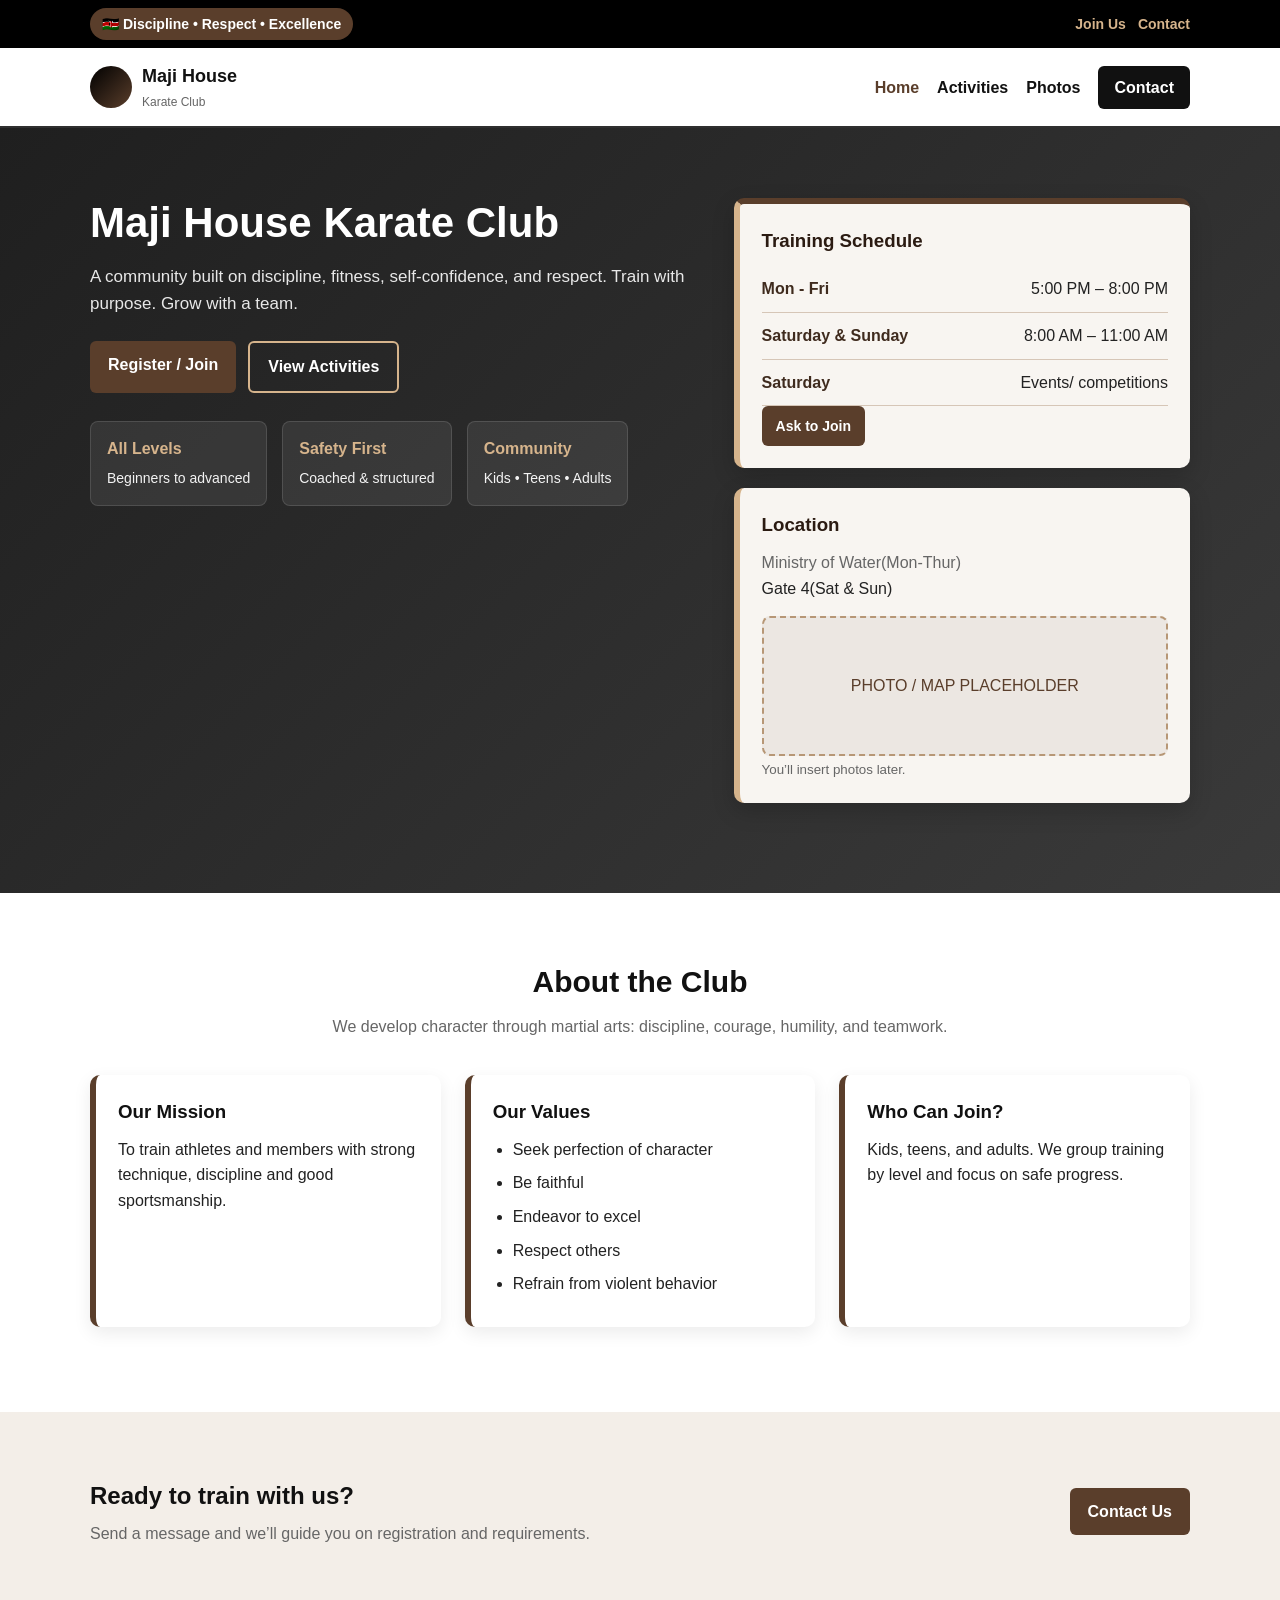
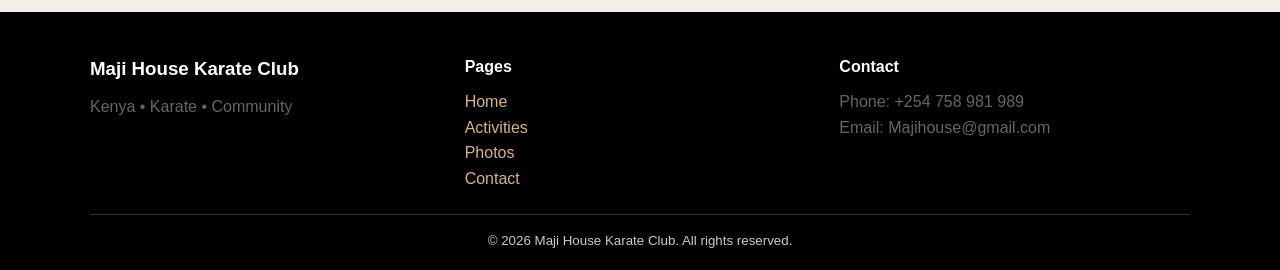
<file: index.html>
<!DOCTYPE html>
<html lang="en">
<head>
  <meta charset="UTF-8" />
  <meta name="viewport" content="width=device-width, initial-scale=1.0" />
  <title>Maji House Karate Club | Home</title>
  <meta name="description" content="Maji House Karate Club — training, discipline, community." />

  <link rel="stylesheet" href="style.css" />
  <script defer src="script.js"></script>
</head>

<body>
  <!-- Top bar -->
  <div class="topbar">
    <div class="container topbar-inner">
      <span class="pill">🇰🇪 Discipline • Respect • Excellence</span>
      <div class="topbar-right">
        <a href="contact.html" class="toplink">Join Us</a>
        <a href="contact.html" class="toplink">Contact</a>
      </div>
    </div>
  </div>

  <!-- Header / Nav -->
  <header class="header">
    <div class="container header-inner">
      <a class="brand" href="index.html">
        <span class="brand-mark"></span>
        <span class="brand-text">
          <strong>Maji House</strong>
          <small>Karate Club</small>
        </span>
      </a>

      <button class="menu-btn" id="menuBtn" aria-label="Open menu" aria-expanded="false">☰</button>

      <nav class="nav" id="nav">
        <a class="active" href="index.html">Home</a>
        <a href="activities.html">Activities</a>
        <a href="photos.html">Photos</a>
        <a class="nav-cta" href="contact.html">Contact</a>
      </nav>
    </div>
  </header>

  <!-- Hero -->
  <main>
    <section class="hero">
      <div class="container hero-grid">
        <div class="hero-left">
          <h1>Maji House Karate Club</h1>
          <p class="lead">
            A community built on discipline, fitness, self-confidence, and respect.
            Train with purpose. Grow with a team.
          </p>

          <div class="hero-actions">
            <a class="btn" href="contact.html">Register / Join</a>
            <a class="btn btn-outline" href="activities.html">View Activities</a>
          </div>

          <div class="stats">
            <div class="stat">
              <strong>All Levels</strong>
              <span>Beginners to advanced</span>
            </div>
            <div class="stat">
              <strong>Safety First</strong>
              <span>Coached & structured</span>
            </div>
            <div class="stat">
              <strong>Community</strong>
              <span>Kids • Teens • Adults</span>
            </div>
          </div>
        </div>

        <div class="hero-right">
          <div class="card highlight">
            <h3>Training Schedule</h3>

            <div class="schedule">
              <div class="row">
                <span>Mon - Fri</span>
                <span>5:00 PM – 8:00 PM</span>
              </div>
              <div class="row">
                <span>Saturday & Sunday</span>
                <span>8:00 AM – 11:00 AM</span>
              </div>
              <div class="row">
                <span>Saturday</span>
                <span>Events/ competitions</span>
              </div>
            </div>

            <a class="btn btn-small" href="contact.html">Ask to Join</a>
          </div>

          <div class="card">
            <h3>Location</h3>
            <p class="muted">
             Ministry of Water(Mon-Thur)</p>
             <p>Gate 4(Sat & Sun)</p>
            
            <div class="placeholder">
              <div class="placeholder-box">PHOTO / MAP PLACEHOLDER</div>
              <small class="muted">You’ll insert photos later.</small>
            </div>
          </div>
        </div>
      </div>
    </section>

    <!-- About -->
    <section class="section">
      <div class="container">
        <div class="section-head">
          <h2>About the Club</h2>
          <p class="muted">
            We develop character through martial arts: discipline, courage, humility, and teamwork.
          </p>
        </div>

        <div class="grid-3">
          <article class="card">
            <h3>Our Mission</h3>
            <p>
              To train athletes and members with strong technique, discipline and good sportsmanship.
            </p>
          </article>

          <article class="card">
            <h3>Our Values</h3>
            <ul class="list-style:none;">
              <li>Seek perfection of character</li>
              <li>Be faithful</li>
              <li>Endeavor to excel</li>
              <li>Respect others</li>
              <li>Refrain from violent behavior</li>
            </ul>
          </article>

          <article class="card">
            <h3>Who Can Join?</h3>
            <p>
              Kids, teens, and adults. We group training by level and focus on safe progress.
            </p>
          </article>
        </div>
      </div>
    </section>

    <!-- CTA -->
    <section class="section section-alt">
      <div class="container cta">
        <div>
          <h2>Ready to train with us?</h2>
          <p class="muted">Send a message and we’ll guide you on registration and requirements.</p>
        </div>
        <a class="btn" href="contact.html">Contact Us</a>
      </div>
    </section>
  </main>

  <footer class="footer">
    <div class="container footer-grid">
      <div>
        <h3>Maji House Karate Club</h3>
        <p class="muted">Kenya • Karate • Community</p>
      </div>
      <div>
        <h4>Pages</h4>
        <a href="index.html">Home</a><br />
        <a href="activities.html">Activities</a><br />
        <a href="photos.html">Photos</a><br />
        <a href="contact.html">Contact</a>
      </div>
      <div>
        <h4>Contact</h4>
        <p class="muted">
          Phone: +254 758 981 989<br />
          Email: Majihouse@gmail.com
        </p>
      </div>
    </div>

    <div class="container footer-bottom">
      <small>© <span id="year"></span> Maji House Karate Club. All rights reserved.</small>
    </div>
  </footer>
</body>
</html>
</file>
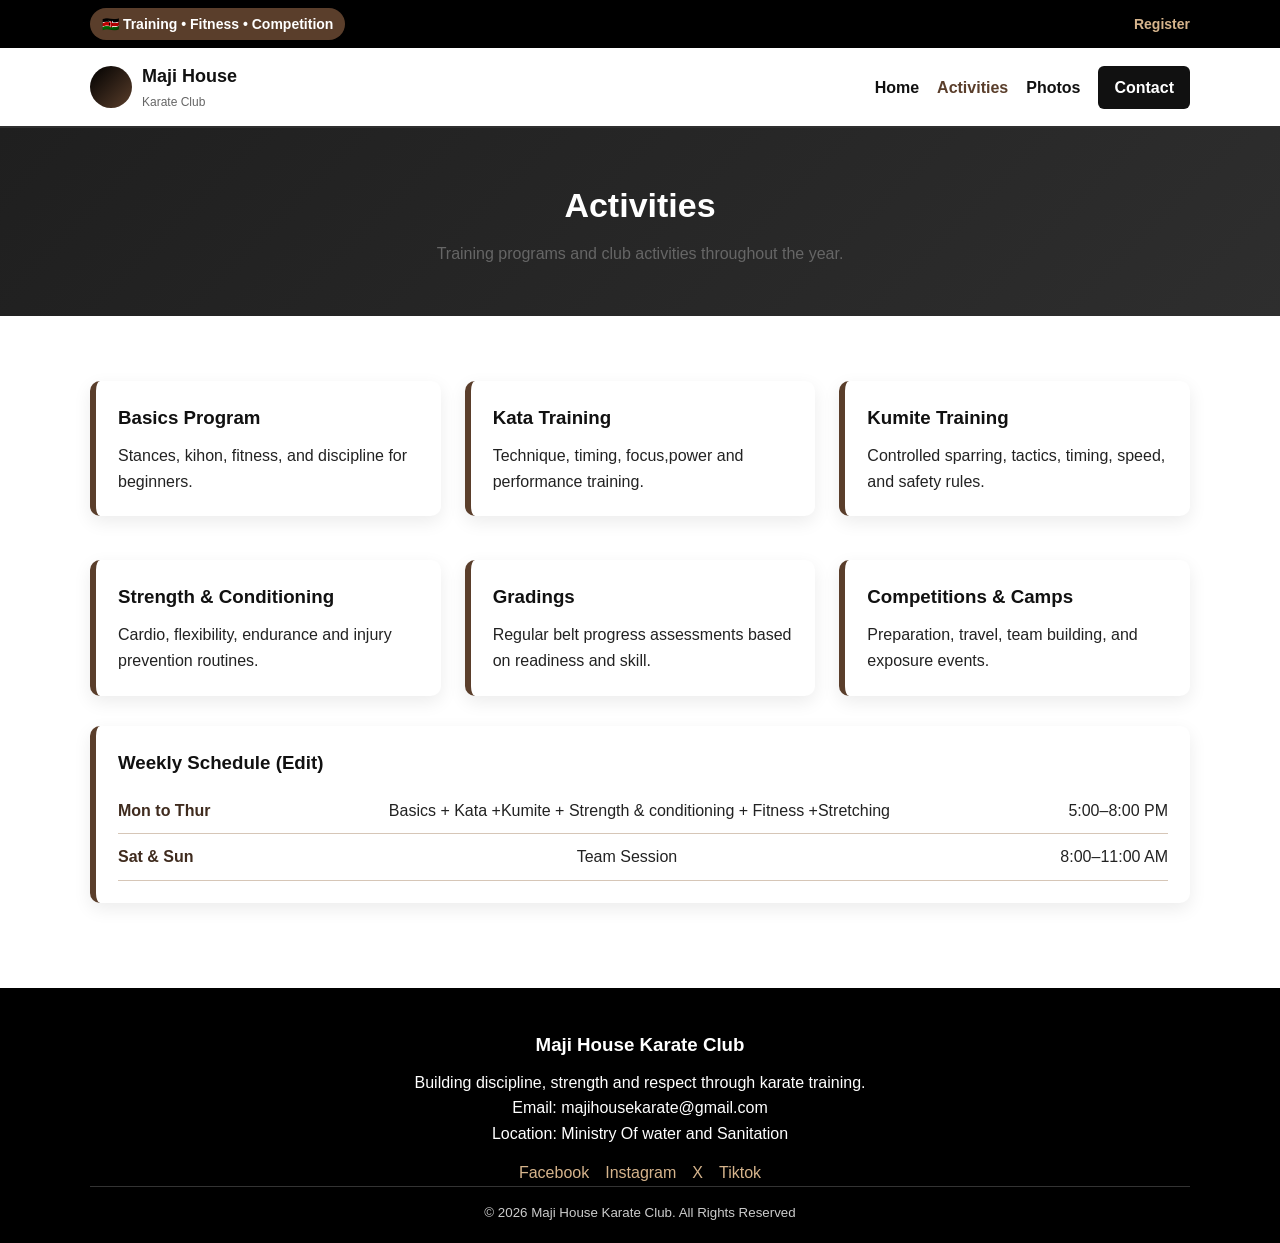
<file: activities.html>
<!DOCTYPE html>
<html lang="en">
<head>
  <meta charset="UTF-8" />
  <meta name="viewport" content="width=device-width, initial-scale=1.0" />
  <title>Maji House Karate Club | Activities</title>
  <meta name="description" content="Training programs, events and activities for Maji House Karate Club." />
  <link rel="stylesheet" href="style.css" />
  <script defer src="script.js"></script>
</head>

<body>
  <div class="topbar">
    <div class="container topbar-inner">
      <span class="pill">🇰🇪 Training • Fitness • Competition</span>
      <div class="topbar-right">
        <a href="contact.html" class="toplink">Register</a>
      </div>
    </div>
  </div>

  <header class="header">
    <div class="container header-inner">
      <a class="brand" href="index.html">
        <span class="brand-mark"></span>
        <span class="brand-text">
          <strong>Maji House</strong>
          <small>Karate Club</small>
        </span>
      </a>

      <button class="menu-btn" id="menuBtn" aria-label="Open menu" aria-expanded="false">☰</button>

      <nav class="nav" id="nav">
        <a href="index.html">Home</a>
        <a class="active" href="activities.html">Activities</a>
        <a href="photos.html">Photos</a>
        <a class="nav-cta" href="contact.html">Contact</a>
      </nav>
    </div>
  </header>

  <main>
    <section class="page-hero">
      <div class="container">
        <h1>Activities</h1>
        <p class="muted">Training programs and club activities throughout the year.</p>
      </div>
    </section>

    <section class="section">
      <div class="container">
        <div class="grid-3">
          <article class="card">
            <h3>Basics Program</h3>
            <p>Stances, kihon, fitness, and discipline for beginners.</p>
          </article>

          <article class="card">
            <h3>Kata Training</h3>
            <p>Technique, timing, focus,power and performance training.</p>
          </article>

          <article class="card">
            <h3>Kumite Training</h3>
            <p>Controlled sparring, tactics, timing, speed, and safety rules.</p>
          </article>

          <article class="card">
            <h3>Strength & Conditioning</h3>
            <p>Cardio, flexibility, endurance and injury prevention routines.</p>
          </article>

          <article class="card">
            <h3>Gradings</h3>
            <p>Regular belt progress assessments based on readiness and skill.</p>
          </article>

          <article class="card">
            <h3>Competitions & Camps</h3>
            <p>Preparation, travel, team building, and exposure events.</p>
          </article>
        </div>

        <div class="card spaced">
          <h3>Weekly Schedule (Edit)</h3>
          <div class="schedule">
            <div class="row"><span>Mon to Thur</span><span>Basics + Kata +Kumite + Strength & conditioning + Fitness +Stretching </span><span>5:00–8:00 PM</span></div>
            <div class="row"><span>Sat & Sun</span><span>Team Session</span><span>8:00–11:00 AM</span>
          </div>
      </div>
    </section>
  </main>

  <footer class="footer">
  <div class="container">

    <div class="footer-content">
      <h3>Maji House Karate Club</h3>

      <p>Building discipline, strength and respect through karate training.</p>

      <p>Email: majihousekarate@gmail.com</p>
      <p>Location: Ministry Of water and Sanitation</p>

      <div class="socials">
        <a href="#">Facebook</a>
        <a href="#">Instagram</a>
        <a href="#"> X </a>
        <a href="#">Tiktok</a>
      </div>
    </div>

    <div class="footer-bottom">
      <small>
        &copy; <span id="year"></span> Maji House Karate Club. All Rights Reserved
      </small>
    </div>

  </div>
</footer>
</body>
</html>
</file>
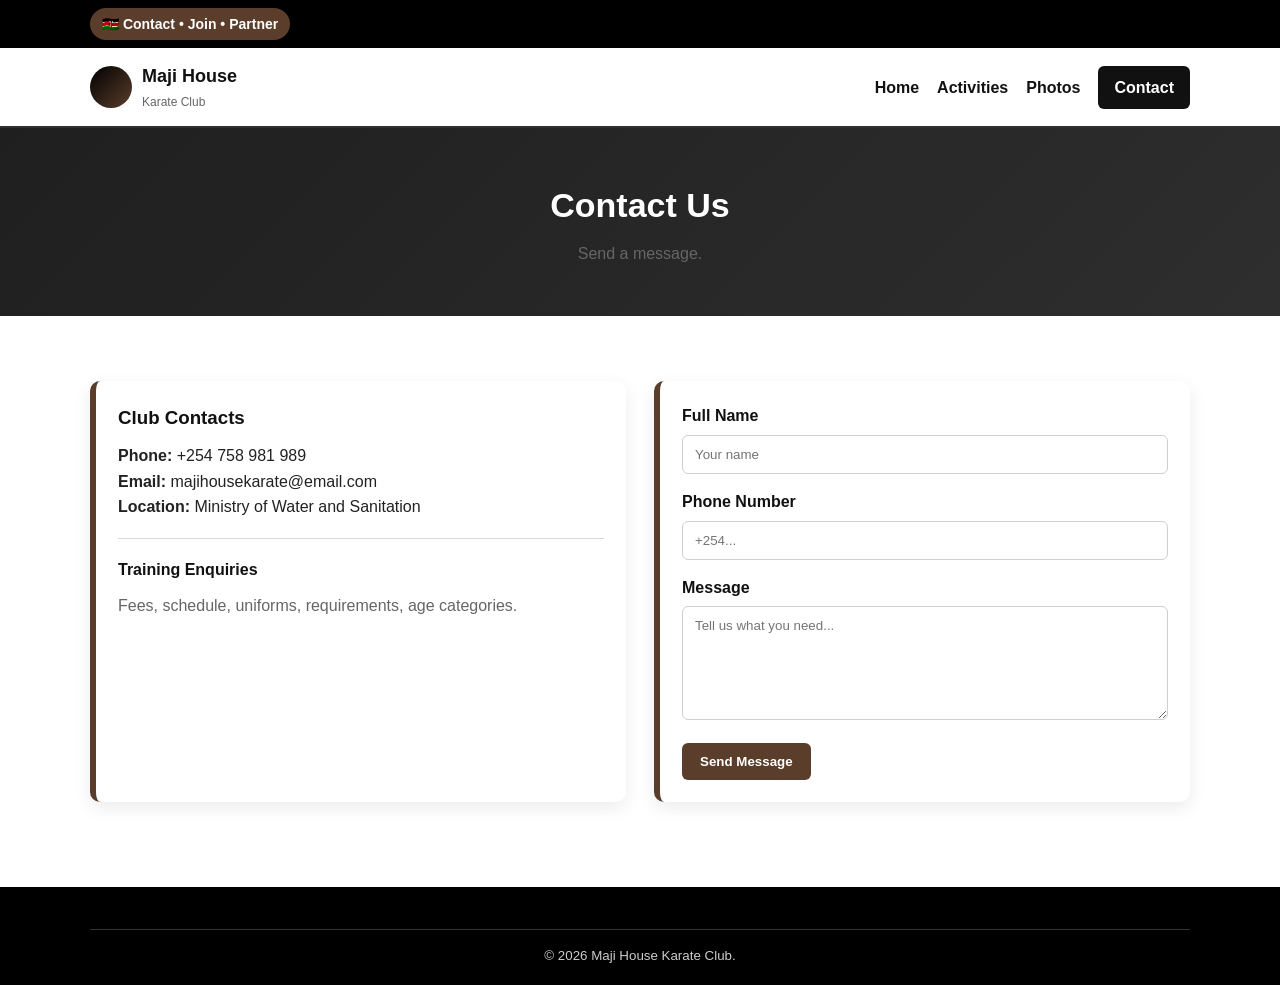
<file: contact.html>
<!DOCTYPE html>
<html lang="en">
<head>
  <meta charset="UTF-8" />
  <meta name="viewport" content="width=device-width, initial-scale=1.0" />
  <title>Maji House Karate Club | Contact</title>
  <meta name="description" content="Contact Maji House Karate Club to join, train, or partner with us." />
  <link rel="stylesheet" href="style.css" />
  <script defer src="script.js"></script>
</head>

<body>
  <div class="topbar">
    <div class="container topbar-inner">
      <span class="pill">🇰🇪 Contact • Join • Partner</span>
    </div>
  </div>

  <header class="header">
    <div class="container header-inner">
      <a class="brand" href="index.html">
        <span class="brand-mark"></span>
        <span class="brand-text">
          <strong>Maji House</strong>
          <small>Karate Club</small>
        </span>
      </a>

      <button class="menu-btn" id="menuBtn" aria-label="Open menu" aria-expanded="false">☰</button>

      <nav class="nav" id="nav">
        <a href="index.html">Home</a>
        <a href="activities.html">Activities</a>
        <a href="photos.html">Photos</a>
        <a class="active nav-cta" href="contact.html">Contact</a>
      </nav>
    </div>
  </header>

  <main>
    <section class="page-hero">
      <div class="container">
        <h1>Contact Us</h1>
        <p class="muted">Send a message. </p>
      </div>
    </section>

    <section class="section">
      <div class="container grid-2">
        <div class="card">
          <h3>Club Contacts</h3>
          <p><b>Phone:</b> +254 758 981 989</p>
          <p><b>Email:</b> majihousekarate@email.com</p>
          <p><b>Location:</b> Ministry of Water and Sanitation</p>

          <hr class="hr" />

          <h4>Training Enquiries</h4>
          <p class="muted">Fees, schedule, uniforms, requirements, age categories.</p>
        </div>

        <form class="card form" id="contactForm">
          <label>
            Full Name
            <input type="text" name="name" placeholder="Your name" required />
          </label>

          <label>
            Phone Number
            <input type="tel" name="phone" placeholder="+254..." required />
          </label>

          <label>
            Message
            <textarea name="message" rows="6" placeholder="Tell us what you need..." required></textarea>
          </label>

          <button class="btn" type="submit">Send Message</button>
          <p class="muted" id="formMsg" role="status" aria-live="polite"></p>
        </form>
      </div>
    </section>
  </main>

  <footer class="footer">
    <div class="container footer-bottom">
      <small>© <span id="year"></span> Maji House Karate Club.</small>
    </div>
  </footer>
</body>
</html>
</file>
<file: style.css>
/* =========================
   RESET
========================= */
* {
  margin: 0;
  padding: 0;
  box-sizing: border-box;
  font-family: Arial, Helvetica, sans-serif;
}

html {
  scroll-behavior: smooth;
}

body {
  background: #ffffff;
  color: #111111;
  line-height: 1.6;
}

/* =========================
   CONTAINER
========================= */
.container {
  width: 90%;
  max-width: 1100px;
  margin: auto;
}

/* =========================
   TOP BAR
========================= */
.topbar {
  background: #000000;
  color: #ffffff;
  font-size: 14px;
  padding: 8px 0;
}

.topbar-inner {
  display: flex;
  justify-content: space-between;
  align-items: center;
  gap: 10px;
  flex-wrap: wrap;
}

.topbar-right {
  display: flex;
  gap: 12px;
  flex-wrap: wrap;
}

.toplink {
  color: #d6b48c;
  text-decoration: none;
  font-weight: 600;
}

.toplink:hover {
  color: #ffffff;
}

.pill {
  background: #5a3e2b;
  color: #ffffff;
  padding: 5px 12px;
  border-radius: 20px;
  font-weight: bold;
}

/* =========================
   HEADER
========================= */
.header {
  background: #ffffff;
  border-bottom: 2px solid #2f2f2f;
  position: sticky;
  top: 0;
  z-index: 1000;
}

.header-inner {
  display: flex;
  justify-content: space-between;
  align-items: center;
  padding: 14px 0;
  position: relative;
}

.brand {
  display: flex;
  align-items: center;
  text-decoration: none;
  color: #111111;
}

.brand-mark {
  width: 42px;
  height: 42px;
  background: linear-gradient(135deg, #000000, #5a3e2b);
  border-radius: 50%;
  margin-right: 10px;
}

.brand-text strong {
  display: block;
  font-size: 18px;
}

.brand-text small {
  display: block;
  font-size: 12px;
  color: #666666;
  margin-top: 2px;
}

/* =========================
   NAVIGATION
========================= */
.nav {
  display: flex;
  align-items: center;
  gap: 18px;
}

.nav a {
  text-decoration: none;
  color: #111111;
  font-weight: bold;
  transition: 0.3s ease;
}

.nav a:hover,
.nav a.active {
  color: #5a3e2b;
}

.nav-cta {
  background: #111111;
  color: #ffffff !important;
  padding: 9px 16px;
  border-radius: 6px;
}

.nav-cta:hover {
  background: #5a3e2b;
  color: #ffffff !important;
}

.menu-btn {
  display: none;
  font-size: 24px;
  background: none;
  border: none;
  color: #111111;
  cursor: pointer;
}

/* =========================
   HERO
========================= */
.hero {
  background: linear-gradient(135deg, #1f1f1f, #3a3a3a);
  color: #ffffff;
  padding: 70px 0;
}

.hero-grid {
  display: grid;
  grid-template-columns: 1.2fr 0.9fr;
  gap: 35px;
  align-items: start;
}

.hero-left h1 {
  font-size: 42px;
  margin-bottom: 14px;
  line-height: 1.2;
}

.lead {
  font-size: 17px;
  color: #e8e8e8;
  margin-bottom: 24px;
  max-width: 650px;
}

.hero-actions {
  display: flex;
  flex-wrap: wrap;
  gap: 12px;
  margin-bottom: 28px;
}

/* =========================
   BUTTONS
========================= */
.btn {
  display: inline-block;
  background: #5a3e2b;
  color: #ffffff;
  padding: 11px 18px;
  text-decoration: none;
  border-radius: 6px;
  font-weight: bold;
  border: none;
  transition: 0.3s ease;
}

.btn:hover {
  background: #3f2b1e;
}

.btn-outline {
  background: transparent;
  border: 2px solid #d6b48c;
  color: #ffffff;
}

.btn-outline:hover {
  background: #d6b48c;
  color: #111111;
}

.btn-small {
  font-size: 14px;
  padding: 9px 14px;
}

/* =========================
   STATS
========================= */
.stats {
  display: flex;
  gap: 15px;
  flex-wrap: wrap;
}

.stat {
  background: rgba(255, 255, 255, 0.08);
  border: 1px solid rgba(255, 255, 255, 0.12);
  padding: 14px 16px;
  border-radius: 8px;
  min-width: 150px;
}

.stat strong {
  display: block;
  color: #d6b48c;
  margin-bottom: 4px;
}

.stat span {
  color: #f3f3f3;
  font-size: 14px;
}

/* =========================
   SECTIONS
========================= */
.section {
  padding: 65px 0;
  background: #ffffff;
}

.section-alt {
  background: #f3eee8;
}

.section-head {
  text-align: center;
  margin-bottom: 35px;
}

.section-head h2 {
  font-size: 30px;
  margin-bottom: 8px;
}

/* =========================
   GRID
========================= */
.grid-2 {
  display: grid;
  grid-template-columns: repeat(2, 1fr);
  gap: 28px;
}

.grid-3 {
  display: grid;
  grid-template-columns: repeat(3, 1fr);
  gap: 24px;
}

/* =========================
   CARD SYSTEM
========================= */
.card {
  background: #ffffff;
  color: #111111;
  border-radius: 10px;
  padding: 22px;
  margin-bottom: 20px;
  box-shadow: 0 6px 18px rgba(0, 0, 0, 0.08);
  border-left: 6px solid #5a3e2b;
}

.card h3,
.card h4 {
  margin-bottom: 10px;
  color: #111111;
}

.card p,
.card li,
.card span {
  color: #222222;
}

/* cards on hero side */
.hero .card {
  background: #f8f5f1;
  border-left: 6px solid #d6b48c;
  box-shadow: 0 8px 22px rgba(0, 0, 0, 0.18);
}

.hero .card h3 {
  color: #2b1b12;
}

/* special highlight card */
.highlight {
  border-top: 6px solid #5a3e2b;
}

/* optional card spacing */
.spaced {
  margin-top: 10px;
}

/* =========================
   TEXT HELPERS
========================= */
.muted {
  color: #666666 !important;
}

.hr {
  border: none;
  height: 1px;
  background: #d8d8d8;
  margin: 18px 0;
}

/* =========================
   LISTS
========================= */
ul {
  padding-left: 20px;
}

li {
  margin-bottom: 8px;
}

/* =========================
   SCHEDULE
========================= */
.schedule {
  margin-top: 10px;
}

.schedule .row {
  display: flex;
  justify-content: space-between;
  gap: 14px;
  border-bottom: 1px solid #d6c6b7;
  padding: 10px 0;
  flex-wrap: wrap;
}

.schedule .row span:first-child {
  font-weight: bold;
  color: #3f2b1e;
}

/* =========================
   PAGE HERO
========================= */
.page-hero {
  background: linear-gradient(135deg, #1f1f1f, #2e2e2e);
  color: #ffffff;
  text-align: center;
  padding: 50px 0;
}

.page-hero h1 {
  font-size: 34px;
  margin-bottom: 8px;
}

/* =========================
   FORM
========================= */
.form label {
  display: block;
  margin-bottom: 15px;
  font-weight: 600;
  color: #111111;
}

.form input,
.form textarea {
  width: 100%;
  padding: 11px 12px;
  margin-top: 6px;
  border: 1px solid #cfcfcf;
  border-radius: 6px;
  outline: none;
  background: #ffffff;
  color: #111111;
}

.form input:focus,
.form textarea:focus {
  border-color: #5a3e2b;
  box-shadow: 0 0 0 3px rgba(90, 62, 43, 0.12);
}

/* =========================
   PLACEHOLDER
========================= */
.placeholder {
  margin-top: 14px;
}

.placeholder-box {
  height: 140px;
  display: flex;
  justify-content: center;
  align-items: center;
  text-align: center;
  background: #ece7e2;
  color: #5a3e2b;
  border: 2px dashed #b79776;
  border-radius: 8px;
  padding: 10px;
}

/* =========================
   GALLERY
========================= */
.gallery {
  display: grid;
  grid-template-columns: repeat(auto-fit, minmax(230px, 1fr));
  gap: 18px;
}

.gallery-item {
  background: #ffffff;
  border-radius: 10px;
  overflow: hidden;
  box-shadow: 0 6px 16px rgba(0, 0, 0, 0.08);
  border: 1px solid #ececec;
}

.gallery-item img {
  width: 100%;
  height: 250px;
  object-fit: cover;
  display: block;
  cursor: pointer;
  transition: transform 0.35s ease;
}

.gallery-item img:hover {
  transform: scale(1.05);
}

/* =========================
   IMAGE VIEWER
========================= */
.image-viewer {
  display: none;
  position: fixed;
  inset: 0;
  background: rgba(0, 0, 0, 0.94);
  justify-content: center;
  align-items: center;
  padding: 20px;
  z-index: 2000;
}

.image-viewer img {
  max-width: 92%;
  max-height: 92%;
  border-radius: 8px;
  box-shadow: 0 10px 30px rgba(255, 255, 255, 0.08);
}

/* =========================
   CTA
========================= */
.cta {
  display: flex;
  justify-content: space-between;
  align-items: center;
  gap: 20px;
}

.cta h2 {
  margin-bottom: 6px;
}

/* =========================
   FOOTER
========================= */
.footer {
  background: #000000;
  color: #ffffff;
  padding: 42px 0 18px;
}

.footer-grid {
  display: grid;
  grid-template-columns: repeat(3, 1fr);
  gap: 24px;
  margin-bottom: 22px;
}

.footer h3,
.footer h4 {
  margin-bottom: 10px;
}

.footer a {
  color: #d6b48c;
  text-decoration: none;
}

.footer a:hover {
  color: #ffffff;
}

.footer-content {
  text-align: center;
}

.socials {
  margin-top: 14px;
  display: flex;
  justify-content: center;
  gap: 16px;
  flex-wrap: wrap;
}

.footer-bottom {
  text-align: center;
  border-top: 1px solid #333333;
  padding-top: 12px;
  color: #cccccc;
}

/* =========================
   RESPONSIVE
========================= */
@media (max-width: 900px) {
  .hero-grid,
  .grid-2,
  .grid-3,
  .footer-grid {
    grid-template-columns: 1fr;
  }

  .cta {
    flex-direction: column;
    align-items: flex-start;
  }

  .hero-left h1 {
    font-size: 34px;
  }
}

@media (max-width: 800px) {
  .menu-btn {
    display: block;
  }

  .nav {
    display: none;
    flex-direction: column;
    align-items: flex-start;
    position: absolute;
    top: 74px;
    right: 0;
    background: #ffffff;
    width: 220px;
    padding: 18px;
    box-shadow: 0 10px 25px rgba(0, 0, 0, 0.12);
    border-radius: 0 0 0 10px;
    gap: 14px;
  }

  .nav.show {
    display: flex;
  }

  .stats {
    flex-direction: column;
  }

  .schedule .row {
    flex-direction: column;
    align-items: flex-start;
  }
}

@media (max-width: 500px) {
  .hero {
    padding: 55px 0;
  }

  .hero-left h1 {
    font-size: 28px;
  }

  .page-hero h1,
  .section-head h2 {
    font-size: 26px;
  }

  .btn {
    width: 100%;
    text-align: center;
  }

  .hero-actions {
    flex-direction: column;
  }
}
</file>
